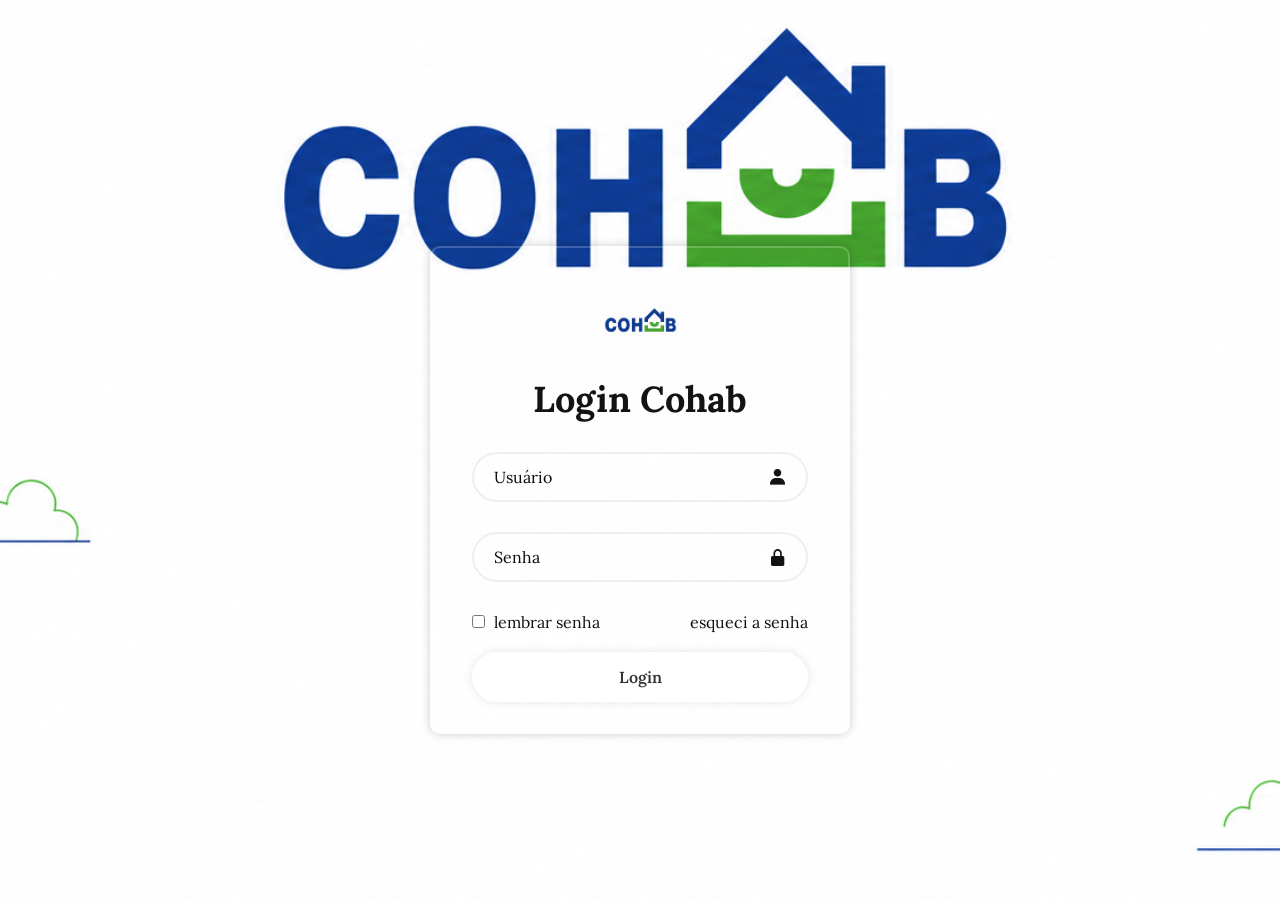
<file: tela de login/index.html>
<!DOCTYPE html>
<html lang="pt-br">
<head>
    <meta charset="UTF-8">
    <meta name="viewport" content="width=device-width, initial-scale=1.0">
     <link
href='https://unpkg.com/boxicons@2.1.4/css/boxicons.min.css'
rel='stylesheet'>

<link rel="stylesheet" href="style.css">
    <title>Tela de login</title>
</head>
<body>
    <main class="conteiner">
        <script src="index.js"></script>
    <div class="logo-area">                              <!-- LINHA NOVA -->
        <img src="./img/cohab.png" class="logo-img">    <!-- LINHA NOVA -->
    </div>                                               <!-- LINHA NOVA -->

        
        <form>

            <h1>Login Cohab</h1>
            <div class="input-box">
                <input placeholder="Usuário" 
                type="text">
                <i class="bx bxs-user"></i>
            </div>
            <div class="input-box">
                <input placeholder="Senha" type="password">
                <i class="bx bxs-lock-alt"></i>
            </div>

            <div class="remember-forgot">
                <label>
                <input type="checkbox">
                lembrar senha
                 </label>
                <a href="">esqueci a senha</a>
            </div>
                <button class="login" type="button" onclick="fazerLogin()">Login</button>

        </form> 



     </main>
</body>
</html>
</file>
<file: tela de login/style.css>
@import url('https://fonts.googleapis.com/css2?family=Lora:ital,wght@0,400..700;1,400..700&display=swap');

* {
margin: 0;
padding: 0;
box-sizing: border-box;
 font-family: "Lora", serif;
}

body{
display: flex;
justify-content:center;
align-items: center;
min-height: 100vh;
background: url(./img/ChatGPT\ Image\ 18\ de\ mai.\ de\ 2026\,\ 12_58_48.png);
background-size: cover;
background-position:center -280px;
}

.conteiner {

    width: 420px;
    background-color: transparent;
    border: 2px solid rgb(255, 255, 255, .2); 
    border-radius: 10px ;
    color: rgb(21, 18, 18);
    padding: 30px 40px;
    box-shadow: 0 0 10px rgba(0, 0, 0, .2);
    margin-top: 80px;
     
}


.conteiner h1 {
    font-size: 36px;
    text-align: center;


}

.input-box {

    position: relative;
    width: 100%;
    height: 50px;
    margin: 30px 0;
}

.input-box input{
width: 100%;
height: 100%;
background-color: transparent;
border: 2px solid rgba(12, 9, 9, 0.062);
border-radius: 40px;
outline: none;
font-size: 16px;
color: rgb(22, 22, 23);
padding: 20px 45px 20px 20px;

}

.input-box input::placeholder{
color: #0b0b0b;

}

.input-box i {

    position: absolute;
    right: 20px;
    top: 50%;
    transform: translateY(-50%);
    font-size: 20px;

}

.remember-forgot {

    display: flex;
    justify-content: space-between;


}
.remember-forgot label input {

    accent-color: #110f0f;
    margin-right: 5px;
}

.remember-forgot a {

     text-decoration: none;
    color: #121111;
}

.remember-forgot a:hover {

    text-decoration: underline;

}

.login {

    width: 100%;
    height: 50px;
    background-color: #fff;
    border: none;
    border-radius: 40px;
    cursor: pointer;
    font-size: 16px;
    color: #333;
    font-weight: 600;
    box-shadow: 0 0 10px rgba(0, 0, 0, .1);
    margin-top: 20px;

}

.login:hover {

background-color: transparent;
border: 2px solid rgb(255, 255, 255, .2)

}

.logo-area {
    display: flex;
    justify-content: center;  /* centraliza */
    margin-bottom: 10px;      /* espaço entre logo e título */
}

.logo-img {
    width: 220px;   /* largura da imagem */
    height: auto;   /* altura proporcional automática */
}
</file>
